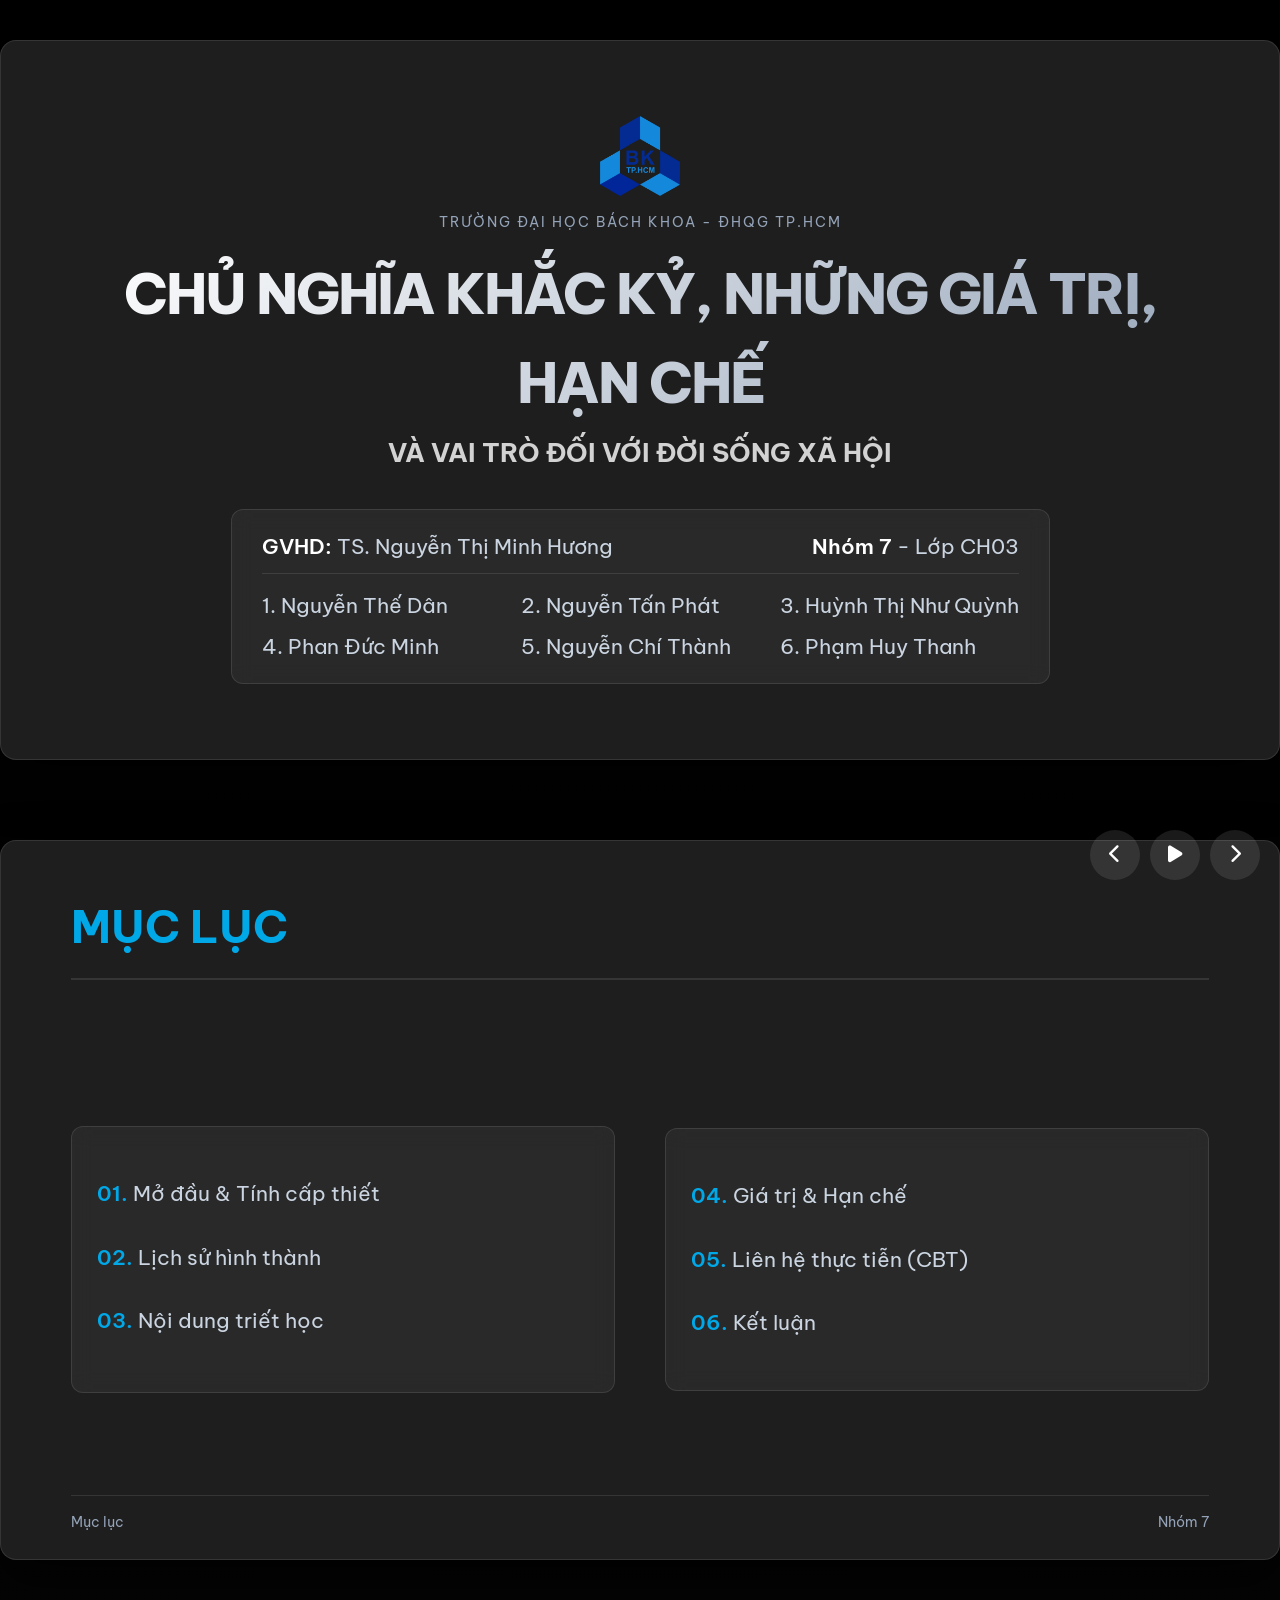
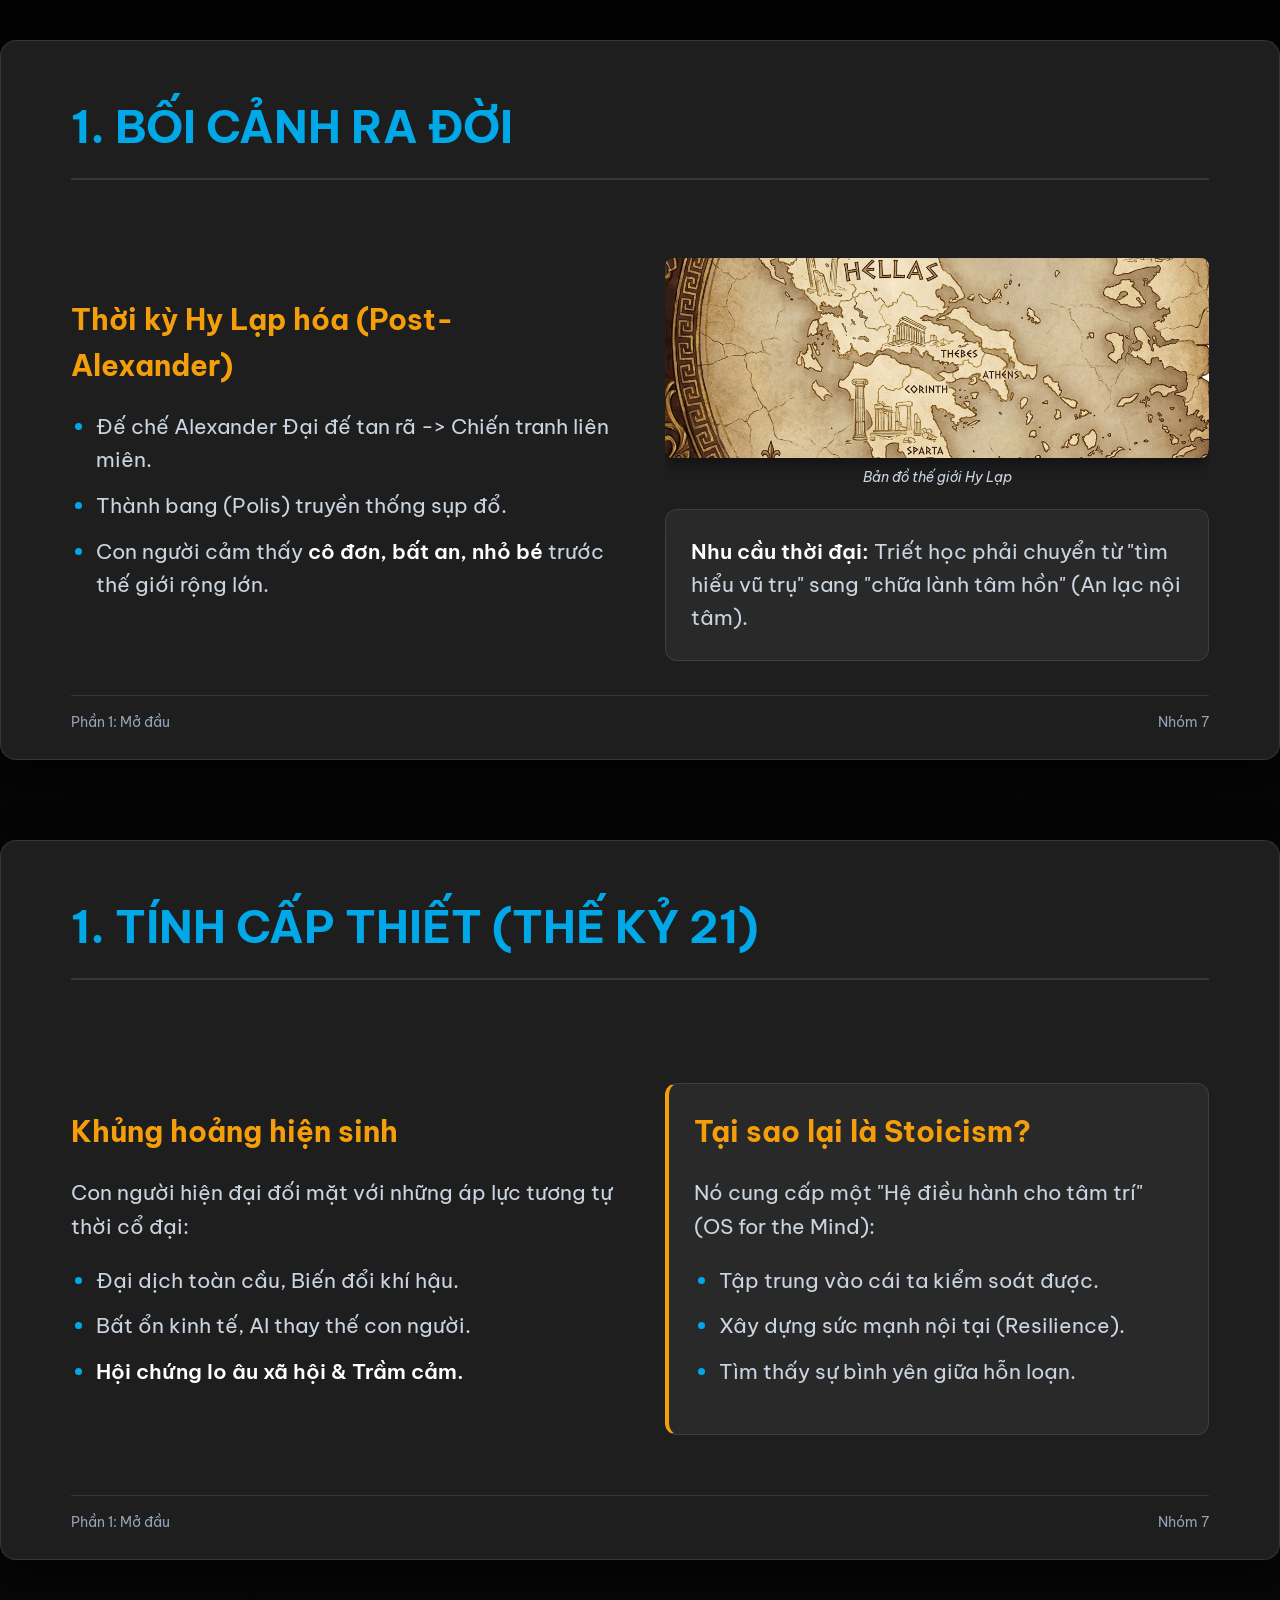
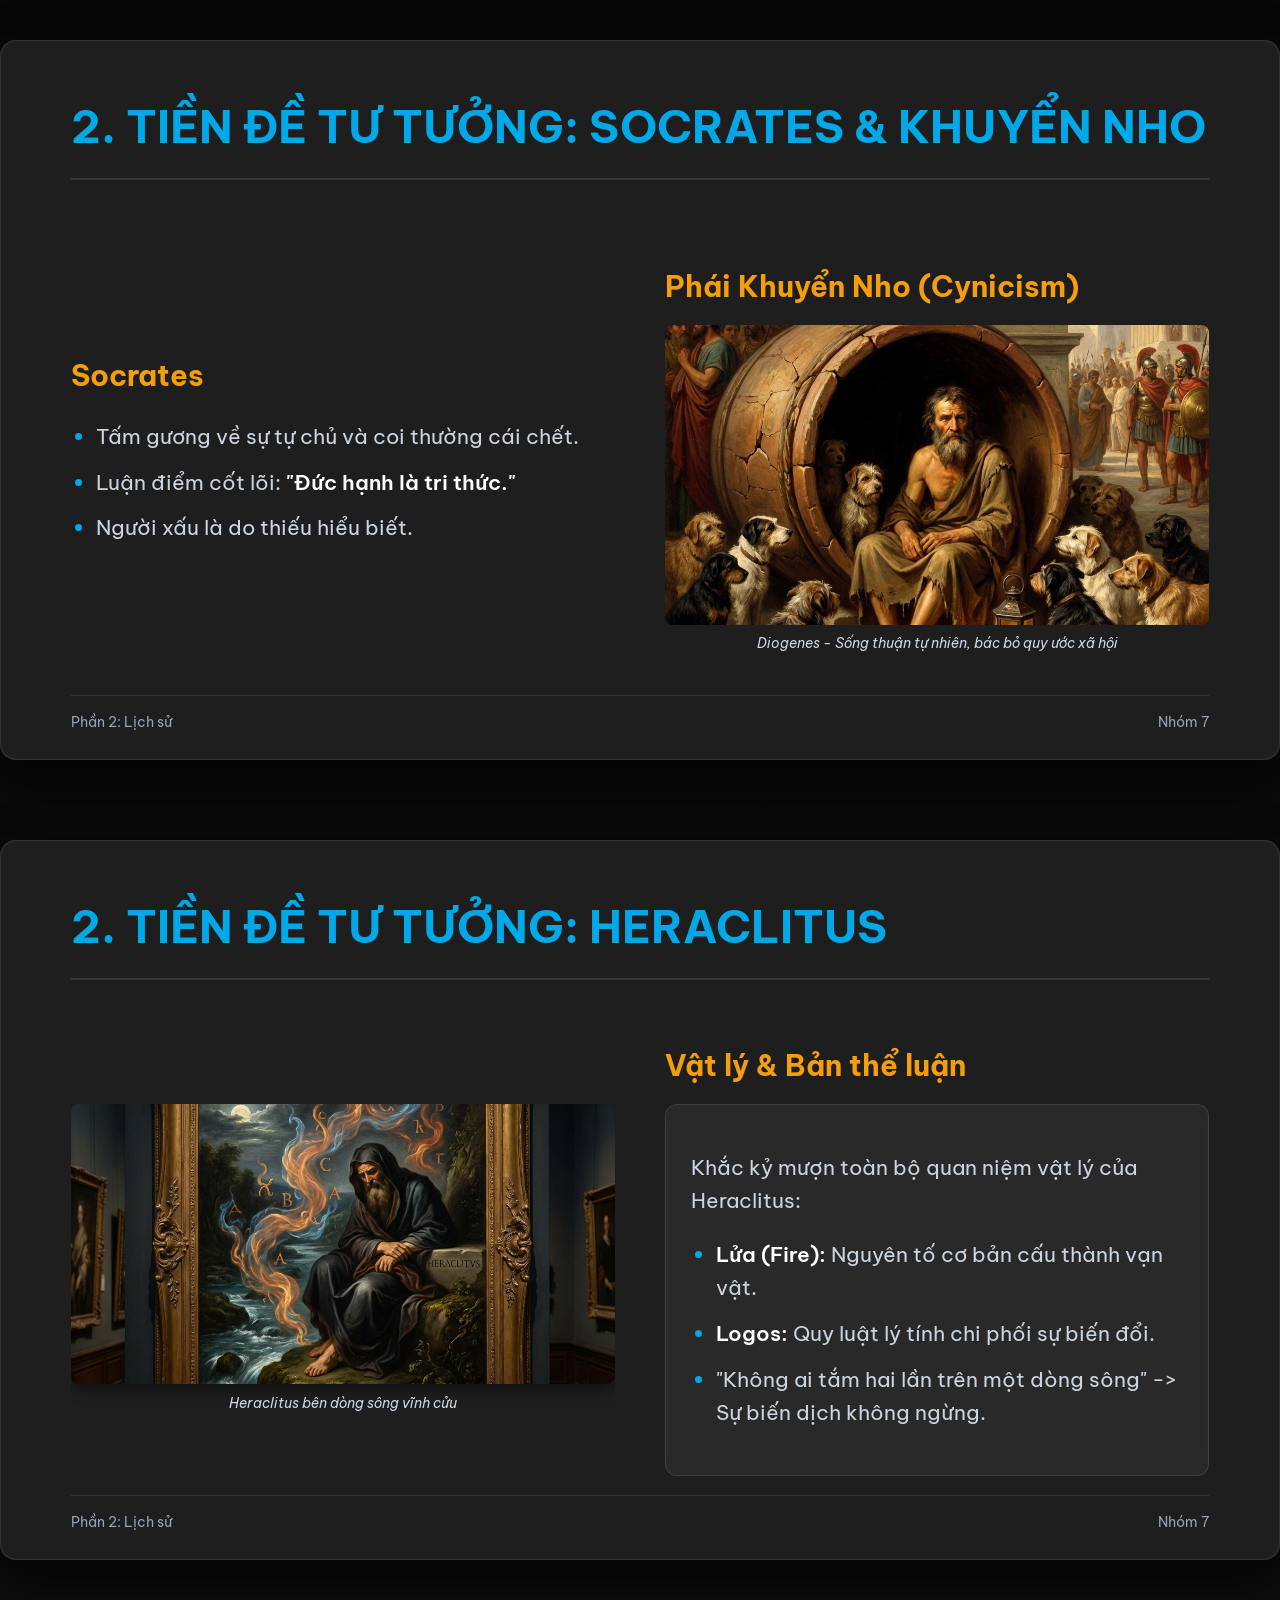
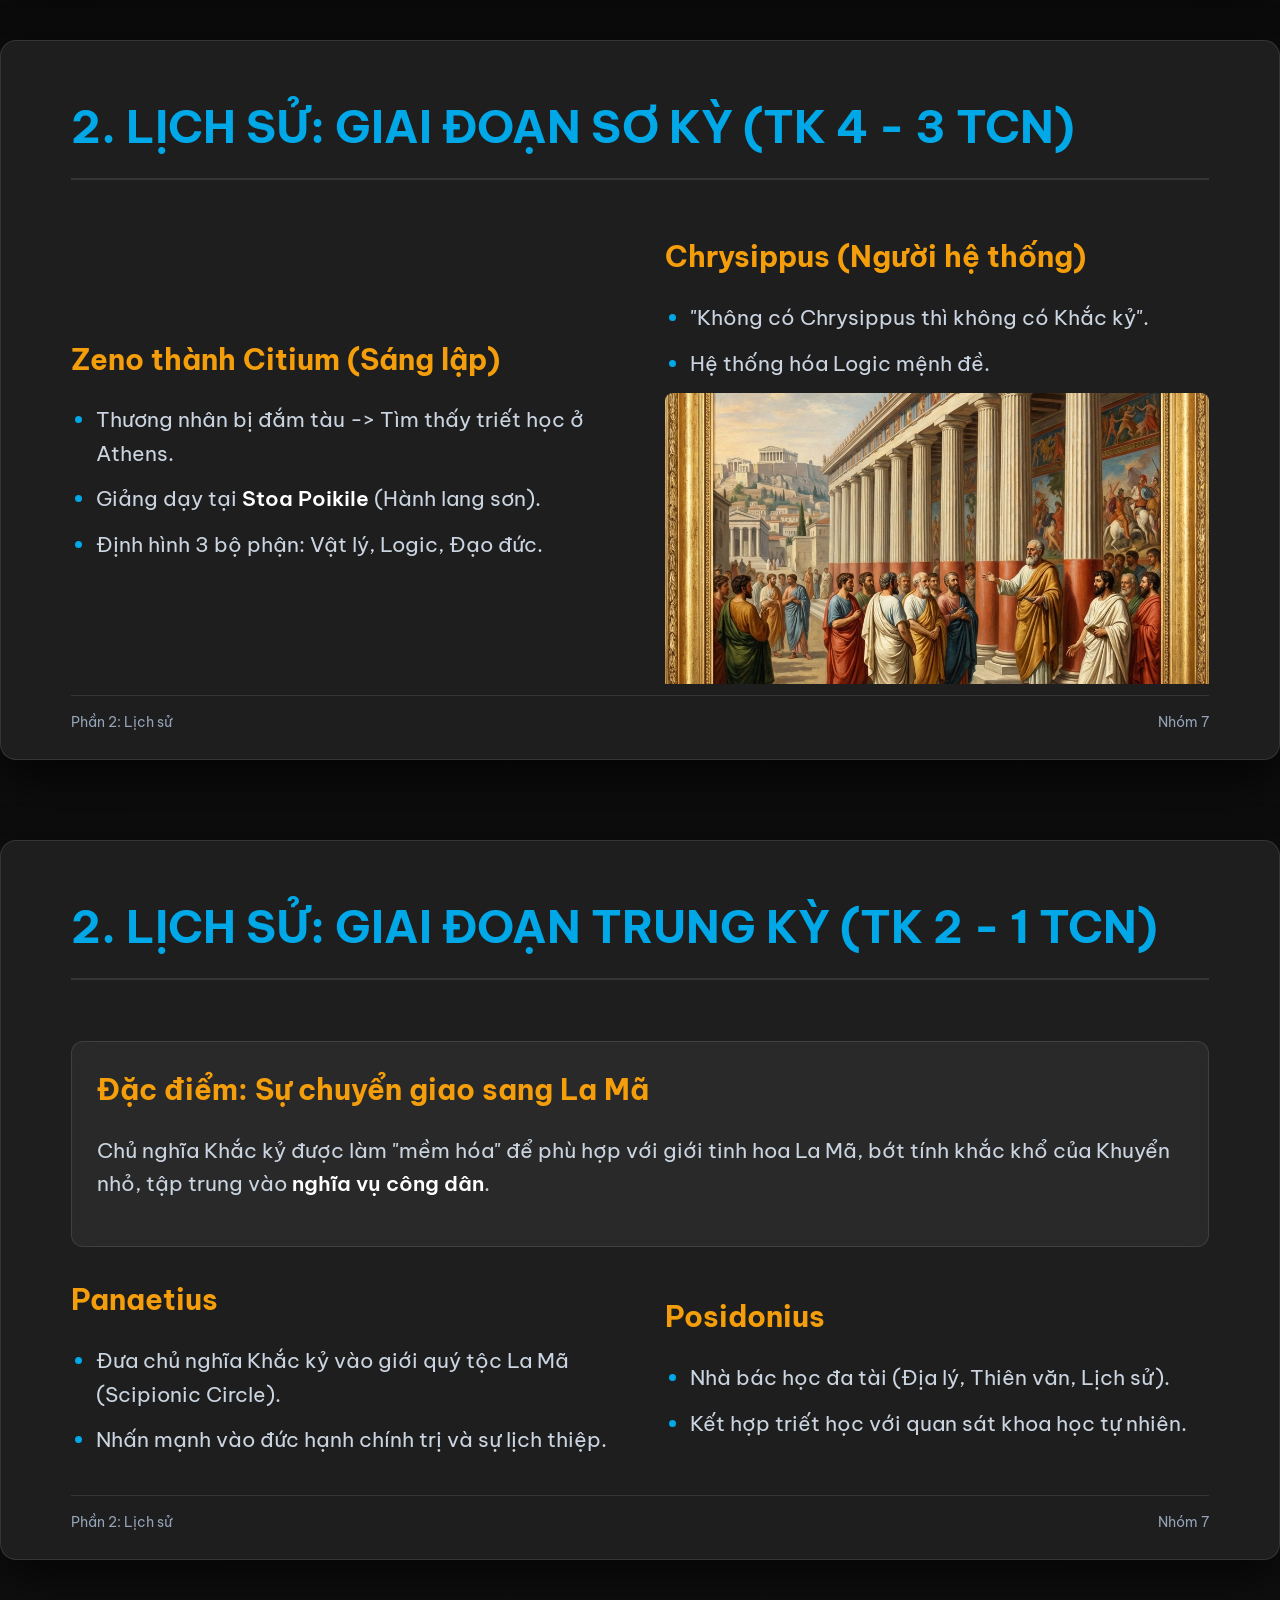
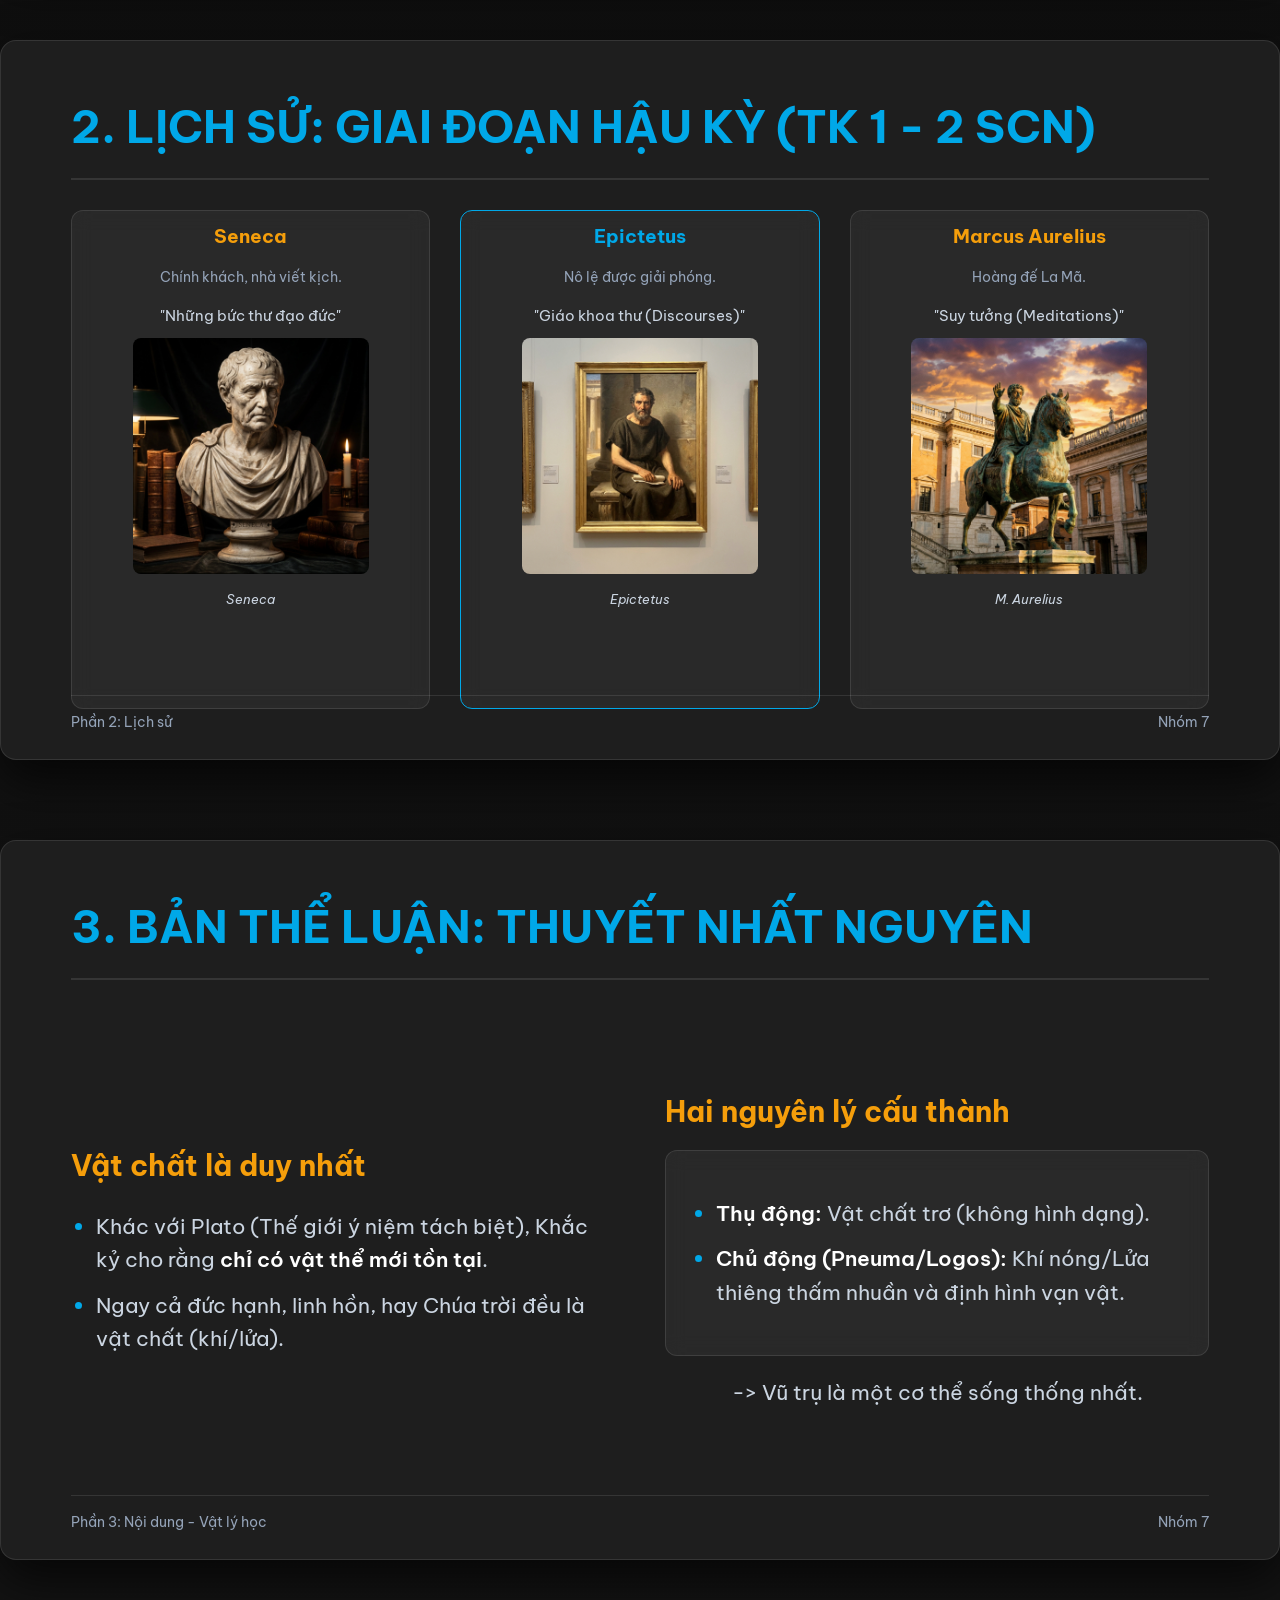
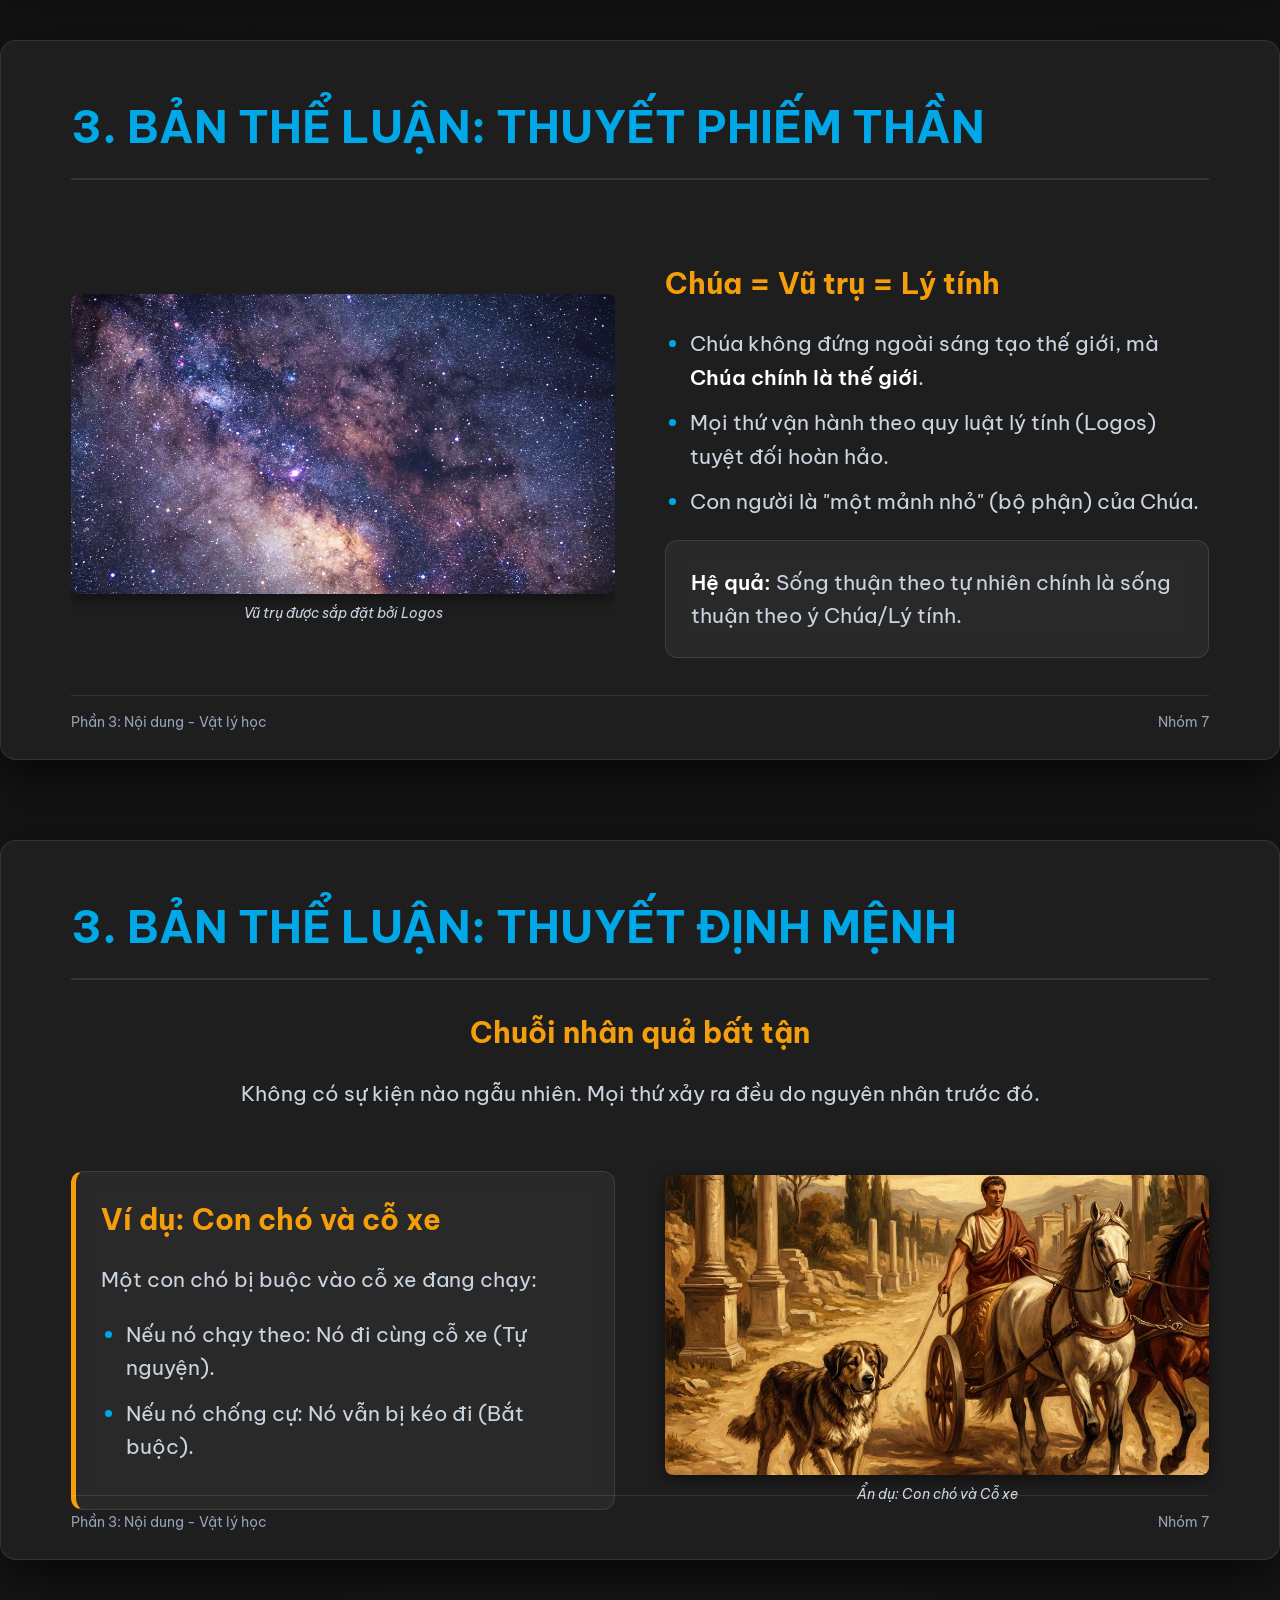
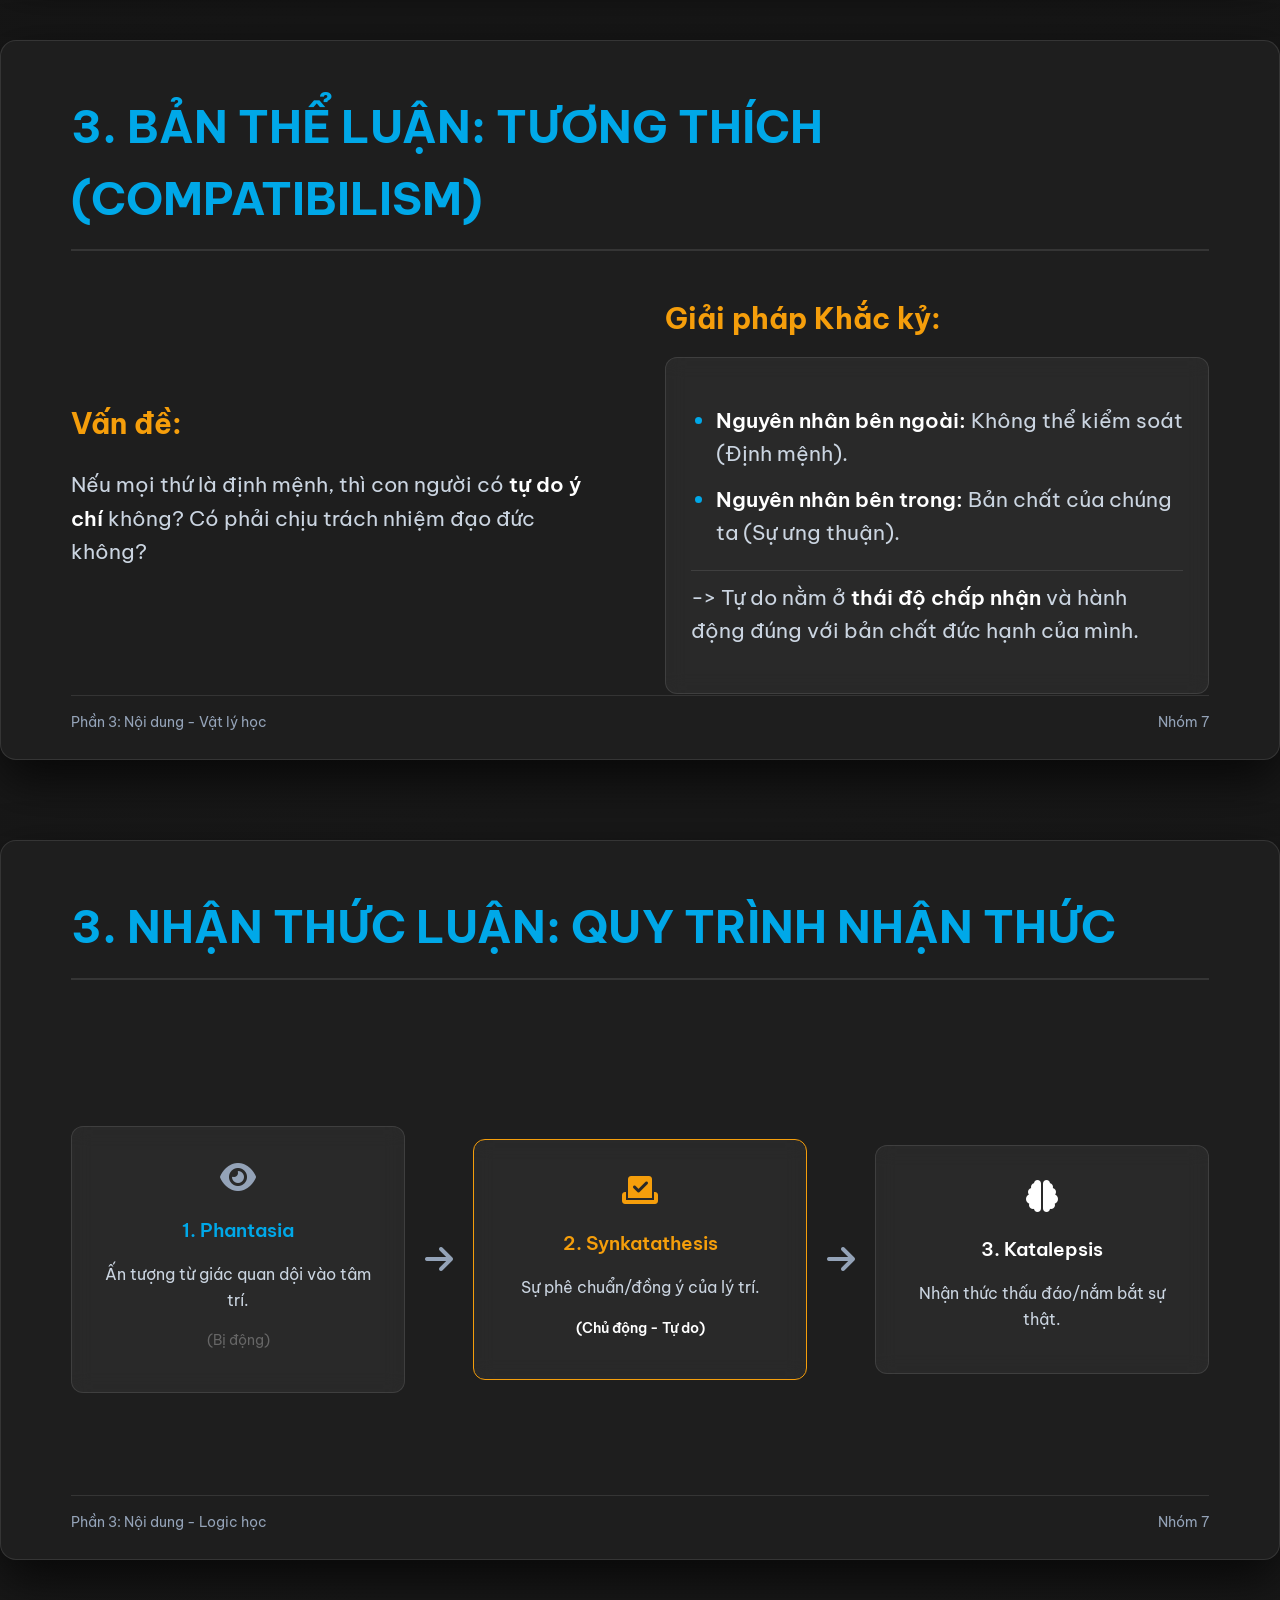
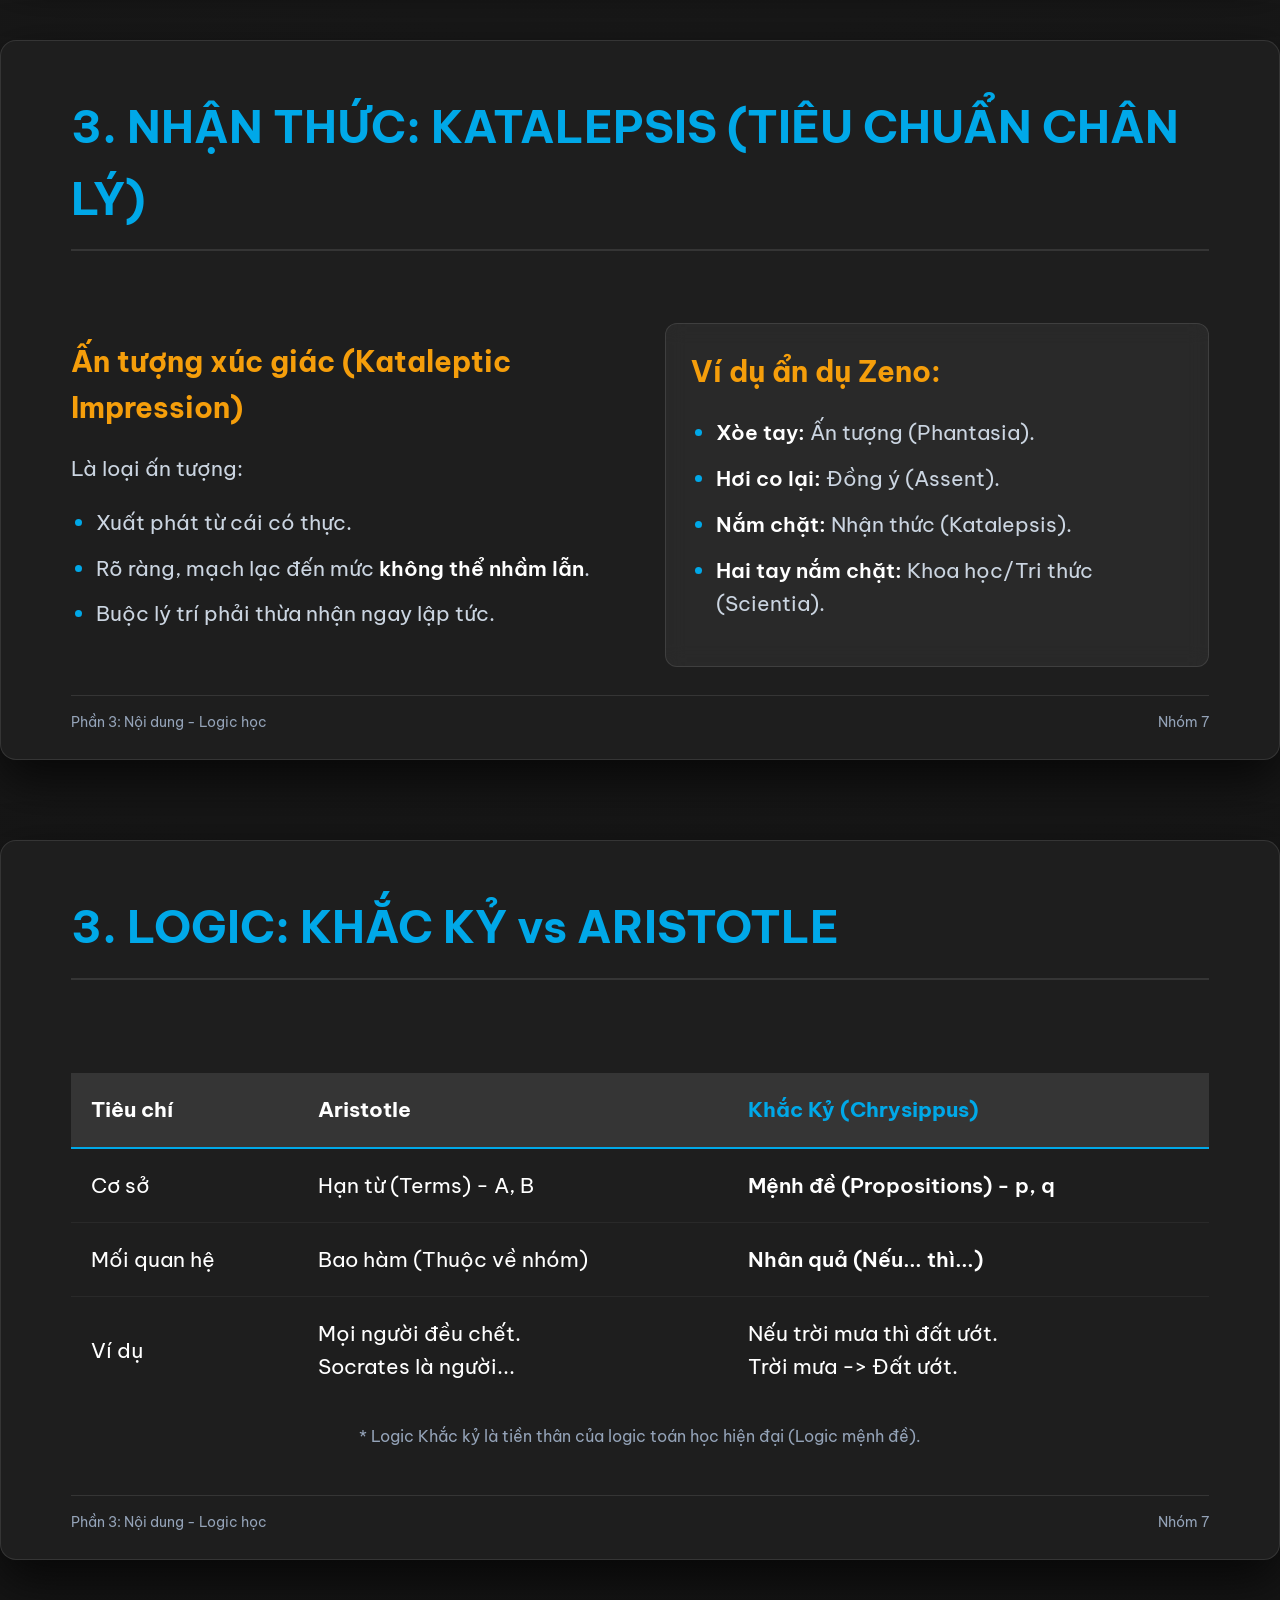
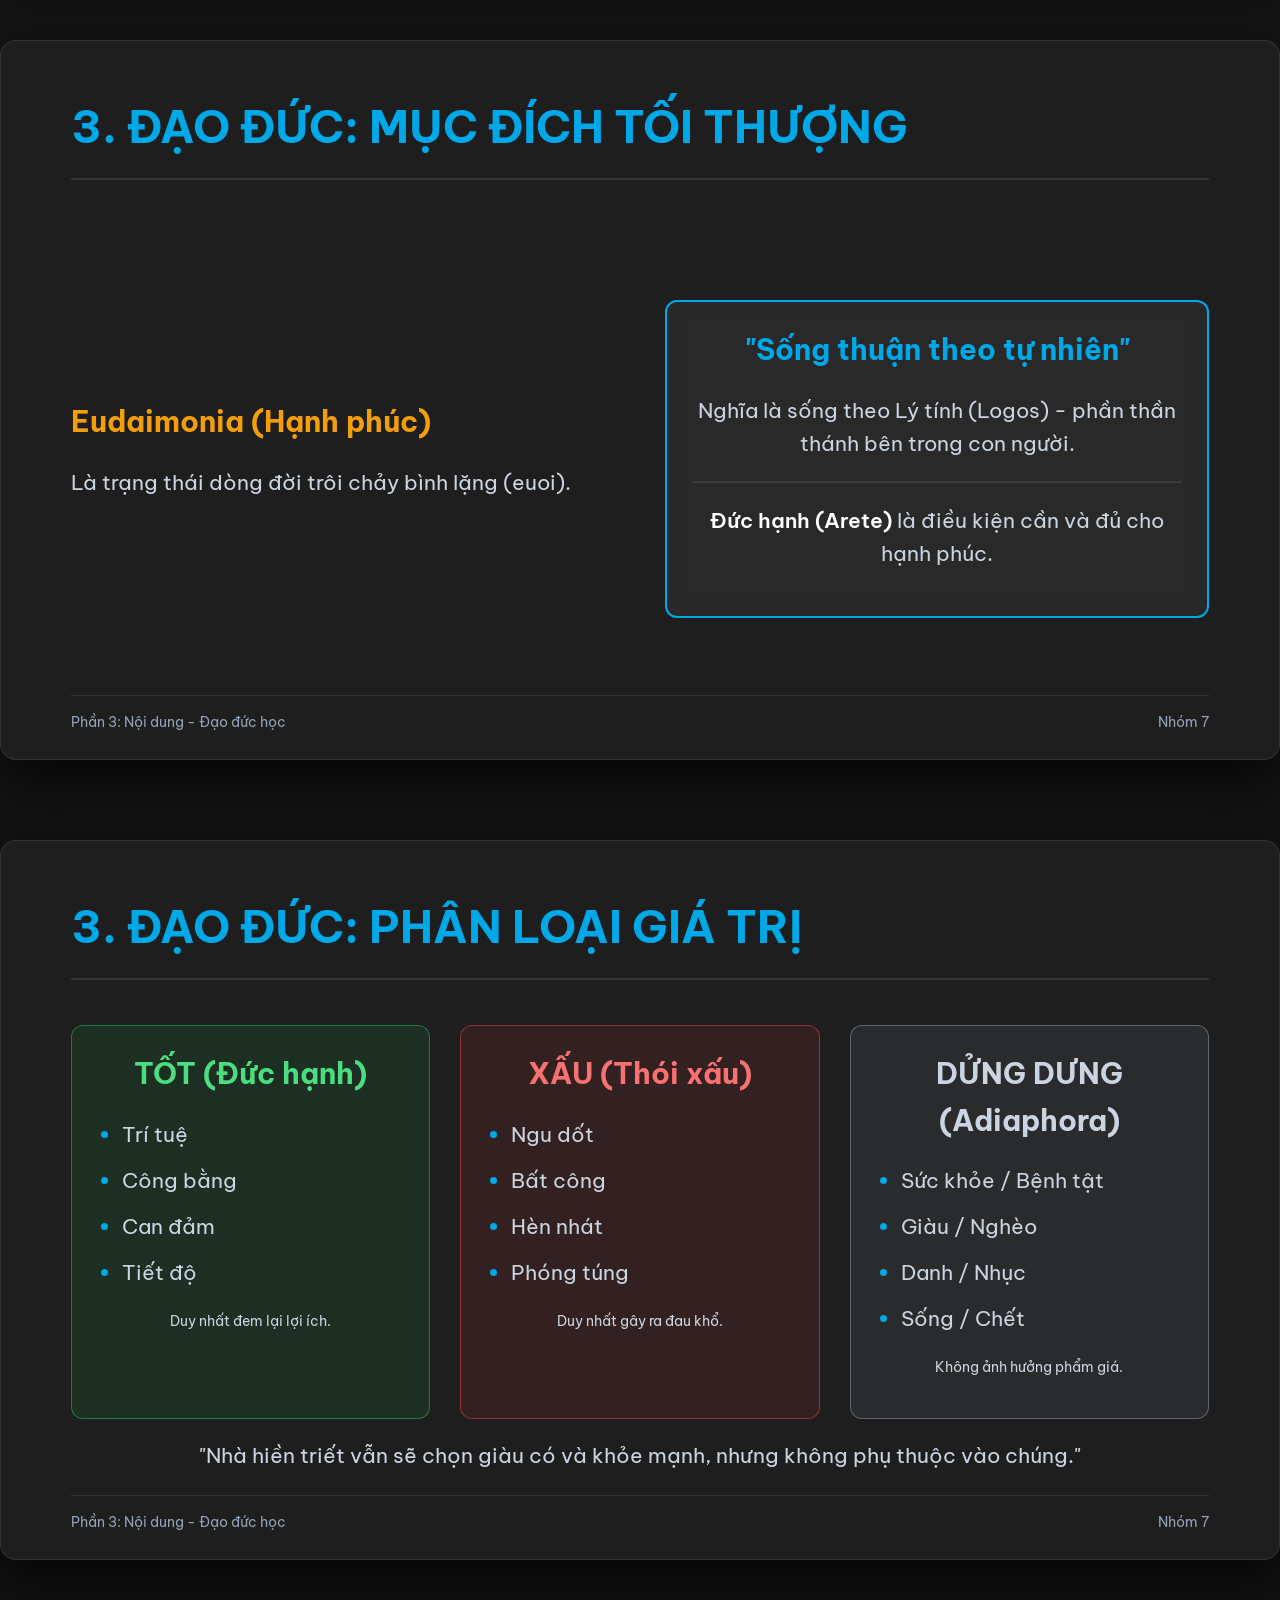
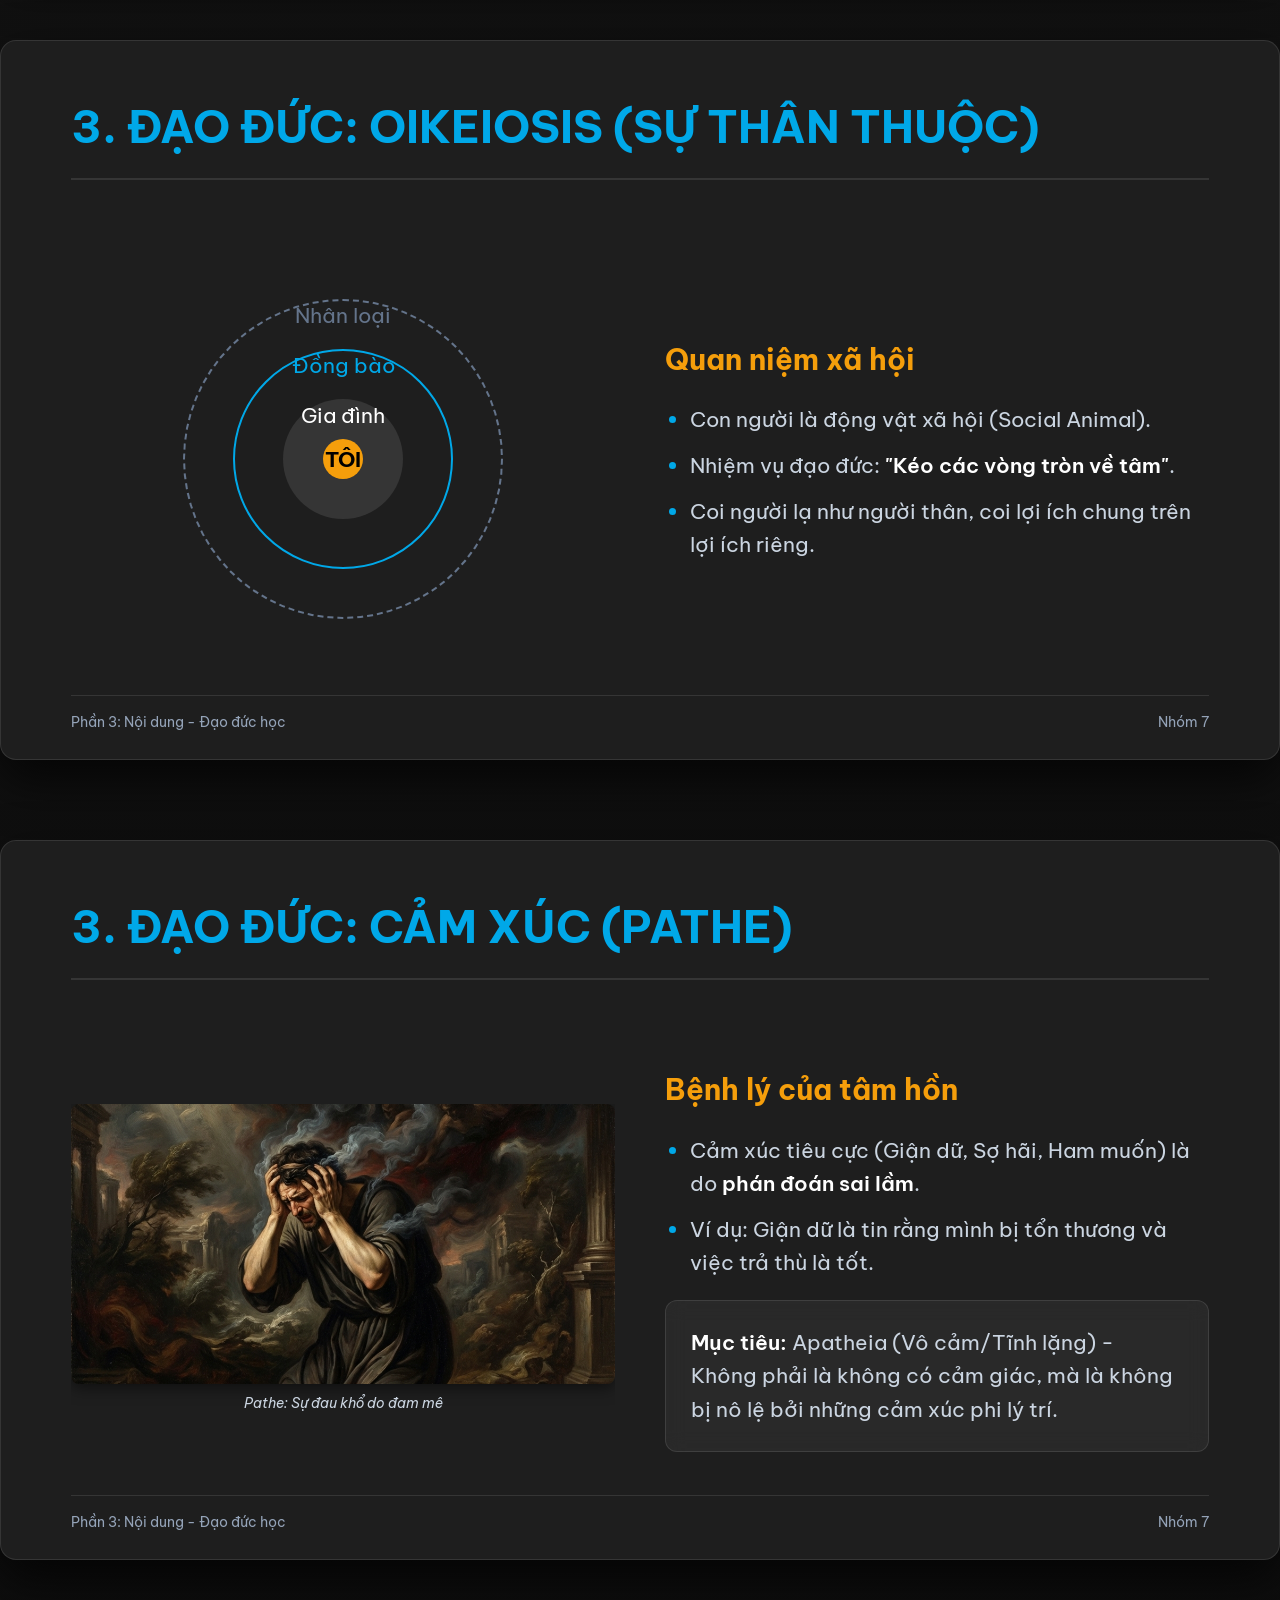
<file: index.html>
<!DOCTYPE html>
<html lang="vi">

<head>
    <meta charset="UTF-8">
    <meta name="viewport" content="width=device-width, initial-scale=1.0">
    <title>Chủ nghĩa khắc kỷ, những giá trị, hạn chế và vai trò đối với đời sống xã hội</title>
    <link rel="preconnect" href="https://fonts.googleapis.com">
    <link rel="preconnect" href="https://fonts.gstatic.com" crossorigin>
    <link
        href="https://fonts.googleapis.com/css2?family=Be+Vietnam+Pro:wght@400;500;600;700;800&family=Urbanist:wght@400;700;800&family=Azeret+Mono:wght@400;500&display=swap"
        rel="stylesheet">
    <link rel="stylesheet" href="https://cdnjs.cloudflare.com/ajax/libs/font-awesome/6.5.1/css/all.min.css">
    <link rel="stylesheet" href="css/slides.css">
</head>

<body>

    <!-- Loading Indicator -->
    <div id="loading"
        style="position: fixed; inset: 0; background: #000; color: white; display: flex; align-items: center; justify-content: center; z-index: 9999;">
        <div style="text-align: center;">
            <i class="fa-solid fa-spinner fa-spin" style="font-size: 3rem; margin-bottom: 20px;"></i>
            <h2>Đang tải bài thuyết trình...</h2>
            <p id="loading-text" style="color: #888;">Nếu chầm, hãy đảm bảo bạn đang chạy file này bằng
                <b>start_presentation.bat</b>
            </p>
        </div>
    </div>

    <!-- Slides will be injected here -->
    <main id="slides_wrapper"></main>

    <!-- Controls -->
    <div id="controls">
        <button class="btn" onclick="prevSlide()"><i class="fa-solid fa-chevron-left"></i></button>
        <button class="btn" onclick="togglePresentation()"><i class="fa-solid fa-play"></i></button>
        <button class="btn" onclick="nextSlide()"><i class="fa-solid fa-chevron-right"></i></button>
    </div>

    <!-- Counter -->
    <div id="counter">1 / --</div>

    <script src="js/presentation.js"></script>
</body>

</html>
</file>
<file: css/slides.css>
/* =========================================
   CORE STYLES
   ========================================= */
:root {
    --primary: #006699;
    --secondary: #00a8e8;
    --dark-bg: #121212;
    --card-bg: #1e1e1e;
    --text-main: #f1f5f9;
    --text-muted: #94a3b8;
    --accent: #f59e0b;
    --slide-w: 1280px;
    --slide-h: 720px;
}

* {
    box-sizing: border-box;
}

body {
    margin: 0;
    padding: 0;
    font-family: 'Be Vietnam Pro', sans-serif;
    background-color: #000;
    background-image: radial-gradient(circle at center, #1a1a1a 0%, #000000 100%);
    color: var(--text-main);
    display: flex;
    flex-direction: column;
    align-items: center;
    min-height: 100vh;
    overflow-x: hidden;
    padding-top: 40px;
    padding-bottom: 40px;
}

/* =========================================
   SLIDE CONTAINER
   ========================================= */
.slide-container {
    width: var(--slide-w);
    height: var(--slide-h);
    background: var(--card-bg);
    margin-bottom: 80px;
    /* Separated slides */
    position: relative;
    overflow: hidden;
    border-radius: 16px;
    box-shadow: 0 20px 50px rgba(0, 0, 0, 0.7);
    border: 1px solid rgba(255, 255, 255, 0.1);
    display: flex;
    flex-direction: column;
    padding: 50px 70px;
    flex-shrink: 0;
    transition: transform 0.3s ease;
}

/* Background Blobs */
.slide-bg-deco {
    position: absolute;
    top: 0;
    left: 0;
    width: 100%;
    height: 100%;
    z-index: 0;
    pointer-events: none;
    overflow: hidden;
}

.blob {
    position: absolute;
    border-radius: 50%;
    filter: blur(80px);
    opacity: 0.15;
}

/* =========================================
   TYPOGRAPHY
   ========================================= */
h1,
h2,
h3 {
    margin: 0;
    z-index: 1;
    position: relative;
}

h1 {
    font-family: 'Be Vietnam Pro', sans-serif;
    font-size: 4.5rem;
    font-weight: 800;
    background: linear-gradient(135deg, #fff 0%, #94a3b8 100%);
    -webkit-background-clip: text;
    background-clip: text;
    -webkit-text-fill-color: transparent;
    margin-bottom: 20px;
    text-transform: uppercase;
    letter-spacing: -2px;
}

h2 {
    font-size: 2.8rem;
    color: var(--secondary);
    margin-bottom: 30px;
    border-bottom: 2px solid rgba(255, 255, 255, 0.1);
    padding-bottom: 15px;
    display: inline-block;
}

h3 {
    font-size: 1.8rem;
    color: var(--accent);
    margin-bottom: 15px;
    font-weight: 700;
}

p,
li,
div {
    font-size: 1.3rem;
    line-height: 1.6;
    color: #cbd5e1;
    z-index: 1;
    position: relative;
}

ul {
    padding-left: 1.2em;
}

li {
    margin-bottom: 0.6em;
}

li::marker {
    color: var(--secondary);
}

strong {
    color: white;
    font-weight: 600;
}

/* =========================================
   COMPONENTS
   ========================================= */
.content {
    flex: 1;
    display: flex;
    flex-direction: column;
    justify-content: center;
    z-index: 1;
}

.grid-2 {
    display: grid;
    grid-template-columns: 1fr 1fr;
    gap: 50px;
    align-items: center;
}

.grid-3 {
    display: grid;
    grid-template-columns: 1fr 1fr 1fr;
    gap: 30px;
    align-items: stretch;
}

/* Image containment within grids */
.grid-2>div {
    overflow: hidden;
    max-height: 450px;
}

.grid-2>figure {
    max-height: none;
    overflow: visible;
}

.grid-2 figure {
    display: flex;
    flex-direction: column;
    align-items: center;
}

.grid-2 img,
.content img {
    max-height: 300px;
    width: 100%;
    object-fit: contain;
    border-radius: 8px;
}

.grid-2 figcaption,
.content figcaption {
    flex-shrink: 0;
    margin-top: 8px;
    font-size: 0.9rem;
    color: #cbd5e1;
    font-style: italic;
    text-align: center;
}

.card {
    background: rgba(255, 255, 255, 0.05);
    border: 1px solid rgba(255, 255, 255, 0.1);
    border-radius: 12px;
    padding: 25px;
    backdrop-filter: blur(10px);
    transition: transform 0.2s;
}

.card:hover {
    border-color: var(--secondary);
}

.image-placeholder {
    width: 100%;
    height: 250px;
    border: 2px dashed var(--text-muted);
    border-radius: 10px;
    display: flex;
    align-items: center;
    justify-content: center;
    color: var(--text-muted);
    font-style: italic;
    background: rgba(0, 0, 0, 0.2);
    margin: 10px 0;
}

.footer {
    position: absolute;
    bottom: 25px;
    left: 70px;
    right: 70px;
    border-top: 1px solid rgba(255, 255, 255, 0.1);
    padding-top: 15px;
    display: flex;
    justify-content: space-between;
    color: var(--text-muted);
    font-size: 0.9rem;
    z-index: 1;
}

/* =========================================
   PRESENTATION MODE
   ========================================= */
body.presentation-mode {
    padding: 0;
    overflow: hidden;
    background: black;
}

.presentation-mode .slide-container {
    display: none;
    margin: 0;
    position: fixed;
    top: 50%;
    left: 50%;
    transform: translate(-50%, -50%) scale(var(--scale, 1));
    border-radius: 0;
    box-shadow: none;
    border: none;
}

.presentation-mode .slide-container.active {
    display: flex;
}

/* Controls */
#controls {
    position: fixed;
    bottom: 20px;
    right: 20px;
    z-index: 1000;
    display: flex;
    gap: 10px;
}

.btn {
    width: 50px;
    height: 50px;
    border-radius: 50%;
    border: none;
    background: rgba(255, 255, 255, 0.1);
    color: white;
    cursor: pointer;
    font-size: 1.2rem;
    transition: 0.3s;
}

.btn:hover {
    background: var(--primary);
}

#counter {
    position: fixed;
    bottom: 20px;
    left: 50%;
    transform: translateX(-50%);
    background: rgba(0, 0, 0, 0.5);
    padding: 5px 15px;
    border-radius: 20px;
    color: white;
    z-index: 1000;
    display: none;
}

.presentation-mode #counter {
    display: block;
}

/* =========================================
   RESPONSIVE – TABLET (≤ 1024px)
   ========================================= */
@media (max-width: 1024px) {
    .slide-container {
        width: 95vw;
        height: auto;
        min-height: 520px;
        padding: 40px 45px;
        margin-bottom: 50px;
    }

    h1 {
        font-size: 3.2rem;
        letter-spacing: -1px;
    }

    h2 {
        font-size: 2.2rem;
        margin-bottom: 20px;
    }

    h3 {
        font-size: 1.5rem;
    }

    p,
    li,
    div {
        font-size: 1.15rem;
    }

    .grid-2 {
        gap: 30px;
    }

    .grid-3 {
        grid-template-columns: 1fr 1fr;
        gap: 20px;
    }

    .footer {
        left: 45px;
        right: 45px;
    }
}

/* =========================================
   RESPONSIVE – MOBILE (≤ 768px)
   ========================================= */
@media (max-width: 768px) {
    body {
        padding-top: 15px;
        padding-bottom: 15px;
    }

    .slide-container {
        width: 96vw;
        height: auto;
        min-height: auto;
        padding: 28px 22px;
        margin-bottom: 30px;
        border-radius: 10px;
    }

    h1 {
        font-size: 2.2rem;
        letter-spacing: -0.5px;
        margin-bottom: 12px;
    }

    h2 {
        font-size: 1.6rem;
        margin-bottom: 16px;
        padding-bottom: 10px;
    }

    h3 {
        font-size: 1.25rem;
        margin-bottom: 10px;
    }

    p,
    li,
    div {
        font-size: 1.05rem;
        line-height: 1.5;
    }

    /* Grid collapse thành 1 cột */
    .grid-2 {
        grid-template-columns: 1fr;
        gap: 20px;
    }

    .grid-3 {
        grid-template-columns: 1fr;
        gap: 15px;
    }

    .grid-2>div {
        max-height: none;
    }

    .grid-2 img,
    .content img {
        max-height: 220px;
    }

    .card {
        padding: 18px;
        border-radius: 8px;
    }

    .image-placeholder {
        height: 160px;
    }

    .footer {
        position: relative;
        bottom: auto;
        left: auto;
        right: auto;
        margin-top: 20px;
        padding-top: 12px;
        font-size: 0.8rem;
    }

    /* Controls nhỏ hơn */
    #controls {
        bottom: 12px;
        right: 12px;
        gap: 6px;
    }

    .btn {
        width: 40px;
        height: 40px;
        font-size: 1rem;
    }

    #counter {
        font-size: 0.85rem;
        padding: 4px 12px;
    }
}

/* =========================================
   RESPONSIVE – MOBILE NHỎ (≤ 480px)
   ========================================= */
@media (max-width: 480px) {
    .slide-container {
        padding: 20px 16px;
        margin-bottom: 20px;
        border-radius: 8px;
    }

    h1 {
        font-size: 1.7rem;
    }

    h2 {
        font-size: 1.35rem;
        margin-bottom: 12px;
    }

    h3 {
        font-size: 1.1rem;
    }

    p,
    li,
    div {
        font-size: 0.95rem;
    }

    ul {
        padding-left: 1em;
    }

    .card {
        padding: 14px;
    }

    .grid-2 img,
    .content img {
        max-height: 180px;
    }

    .image-placeholder {
        height: 120px;
    }

    .footer {
        flex-direction: column;
        gap: 4px;
        text-align: center;
        font-size: 0.75rem;
    }

    .btn {
        width: 36px;
        height: 36px;
        font-size: 0.9rem;
    }
}
</file>
